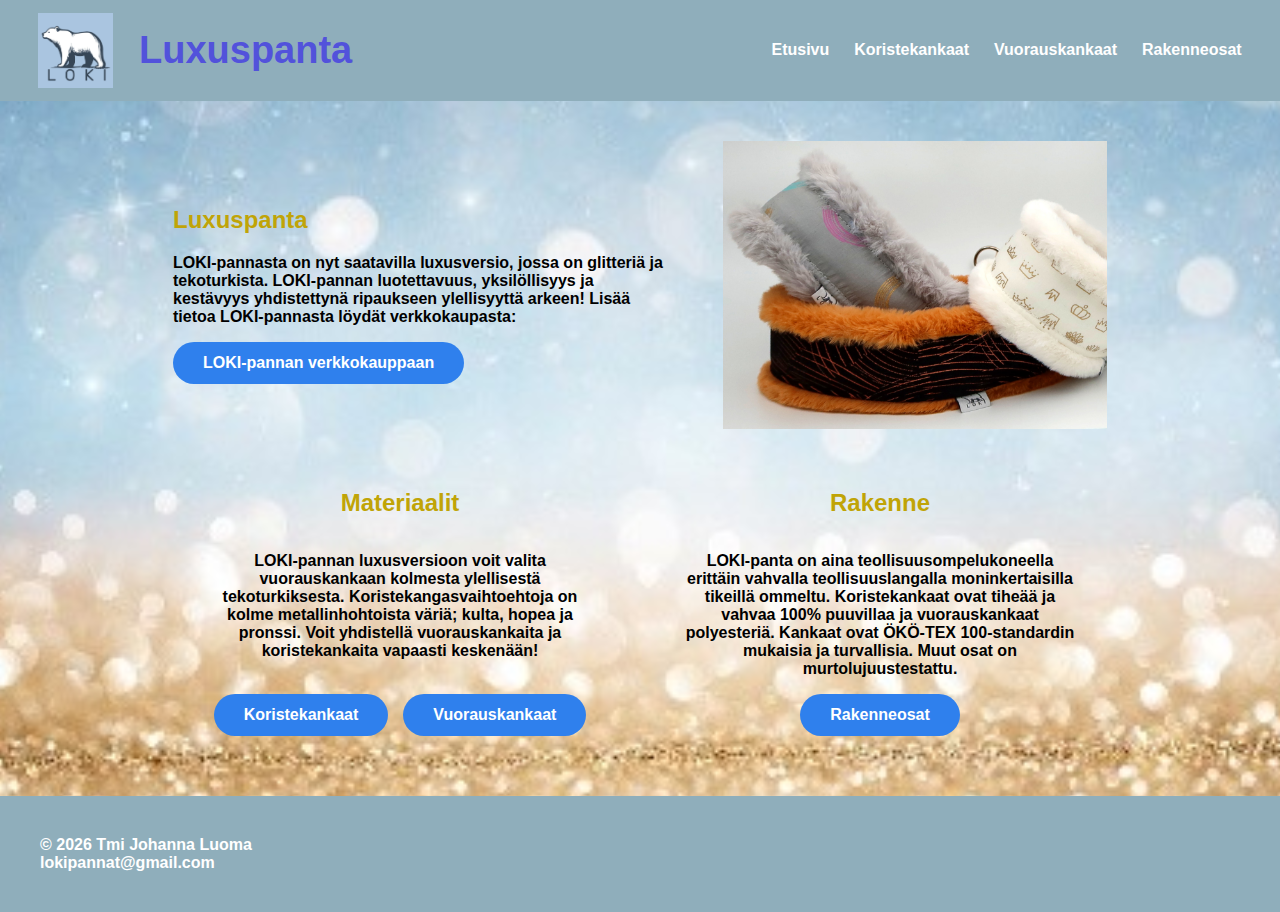
<file: index.html>
<!DOCTYPE html>
<html lang="fi">
<head>
    <meta charset="UTF-8">
    <meta name="viewport" content="width=device-width, initial-scale=1.0">
    <title>Etusivu</title>
    <link rel="stylesheet" href="style.css">
</head>

<body class="home">

<header>
    <div class="header-content">
        <img src="lokilogo3.jpg" class="logo" alt="Logo">
        <h1>Luxuspanta</h1>

        <input type="checkbox" id="menu-toggle">
        <label for="menu-toggle" class="hamburger">
            ☰
        </label>

        <nav class="main-nav">
            <a href="index.html">Etusivu</a>
            <a href="koristekankaat.html">Koristekankaat</a>
            <a href="vuorauskankaat.html">Vuorauskankaat</a>
            <a href="rakenne.html">Rakenneosat</a>
        </nav>
    </div>
</header>

<!-- HERO / INTRO -->

<div class="container">
    <div class="text">
        <h2>Luxuspanta</h2>
        <p>LOKI-pannasta on nyt saatavilla luxusversio,
        jossa on glitteriä ja tekoturkista. LOKI-pannan luotettavuus,
        yksilöllisyys ja kestävyys yhdistettynä ripaukseen ylellisyyttä
        arkeen! Lisää tietoa LOKI-pannasta löydät verkkokaupasta:</p>

        <a href="https://www.lokipantakauppa.com/" target="_blank" class="button">
            LOKI-pannan verkkokauppaan
        </a>
    </div>

    <img src="etusivukuva.jpg" alt="LOKI-panta">
</div>

<!-- 3 PALSTAA -->

<div class="three-columns">

    <!-- MATERIAALIT VASEMMALLE -->
    <div class="column">
        <h2>Materiaalit</h2>
        <p>LOKI-pannan luxusversioon voit valita vuorauskankaan kolmesta ylellisestä tekoturkiksesta. 
           Koristekangasvaihtoehtoja on kolme metallinhohtoista väriä; kulta, hopea ja pronssi.
           Voit yhdistellä vuorauskankaita ja koristekankaita vapaasti keskenään!
        </p>

        <div class="button-group">
            <a href="koristekankaat.html" class="button">Koristekankaat</a>
            <a href="vuorauskankaat.html" class="button">Vuorauskankaat</a>
        </div>
    </div>

    <!-- RAKENNE OIKEALLE -->
    <div class="column">
        <h2>Rakenne</h2>
        <p>LOKI-panta on aina teollisuusompelukoneella erittäin vahvalla
            teollisuuslangalla moninkertaisilla tikeillä ommeltu. Koristekankaat ovat
            tiheää ja vahvaa 100% puuvillaa ja vuorauskankaat polyesteriä.
            Kankaat ovat ÖKÖ-TEX 100-standardin mukaisia ja turvallisia. Muut osat on
            murtolujuustestattu.

        </p>

        <div class="button-group">
            <a href="rakenne.html" class="button">Rakenneosat</a>
        </div>
    </div>

</div>        

<footer class="footer">


    <div class="footer">
        © 2026 Tmi Johanna Luoma <br>
        lokipannat@gmail.com
    </div>

</footer>

</body>

</html>
</file>
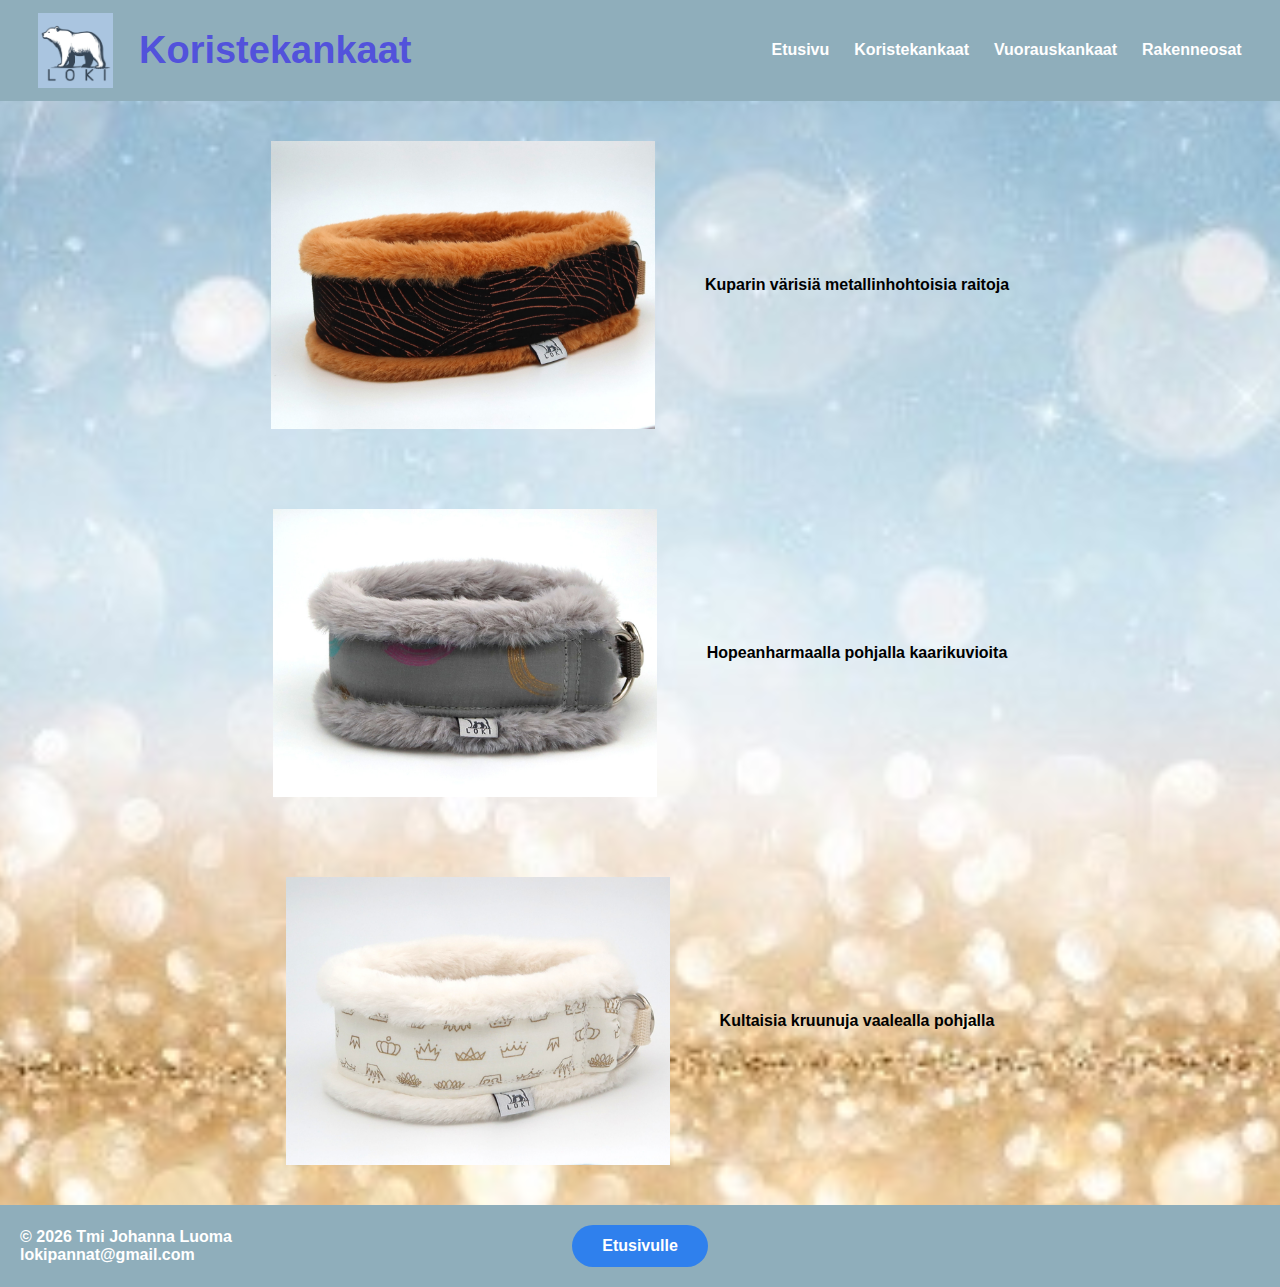
<file: koristekankaat.html>
<!DOCTYPE html>
<html lang="fi">
<head>
    <meta charset="UTF-8">
    <meta name="viewport" content="width=device-width, initial-scale=1.0">
    <title>Koristekankaat</title>
    <link rel="stylesheet" href="style.css">
</head>
<body>

<header>
    <div class="header-content">
        <img src="lokilogo3.jpg" class="logo" alt="logo">
        <h1>Koristekankaat</h1>
        <input type="checkbox" id="menu-toggle">

        <label for="menu-toggle" class="hamburger">
            ☰
        </label>
        <nav class="main-nav">
            <a href="index.html">Etusivu</a>
            <a href="koristekankaat.html">Koristekankaat</a>
            <a href="vuorauskankaat.html">Vuorauskankaat</a>
            <a href="rakenne.html">Rakenneosat</a>
        </nav>
    </div>
</header>

<div class="container">
    <img src="81.JPG" alt="LOKI-panta">
    <div class="text">
        <p>Kuparin värisiä metallinhohtoisia raitoja</p>
    </div>
</div>

<div class="container">
    <img src="82.jpg" alt="LOKI-panta">
    <div class="text">
        <p>Hopeanharmaalla pohjalla kaarikuvioita</p>
    </div>
</div>

<div class="container">
    <img src="80.jpg" alt="LOKI-panta">
    <div class="text">
        <p>Kultaisia kruunuja vaalealla pohjalla<p>
    </div>
</div>

<footer class="footer">
    <div class="footer-left">
        © 2026 Tmi Johanna Luoma <br>
        lokipannat@gmail.com
</div>

<div class="footer-center">
        <a href="index.html" class="button">Etusivulle</a>
</div>
<div></div>
    
</footer>

</body>
</html>
</file>
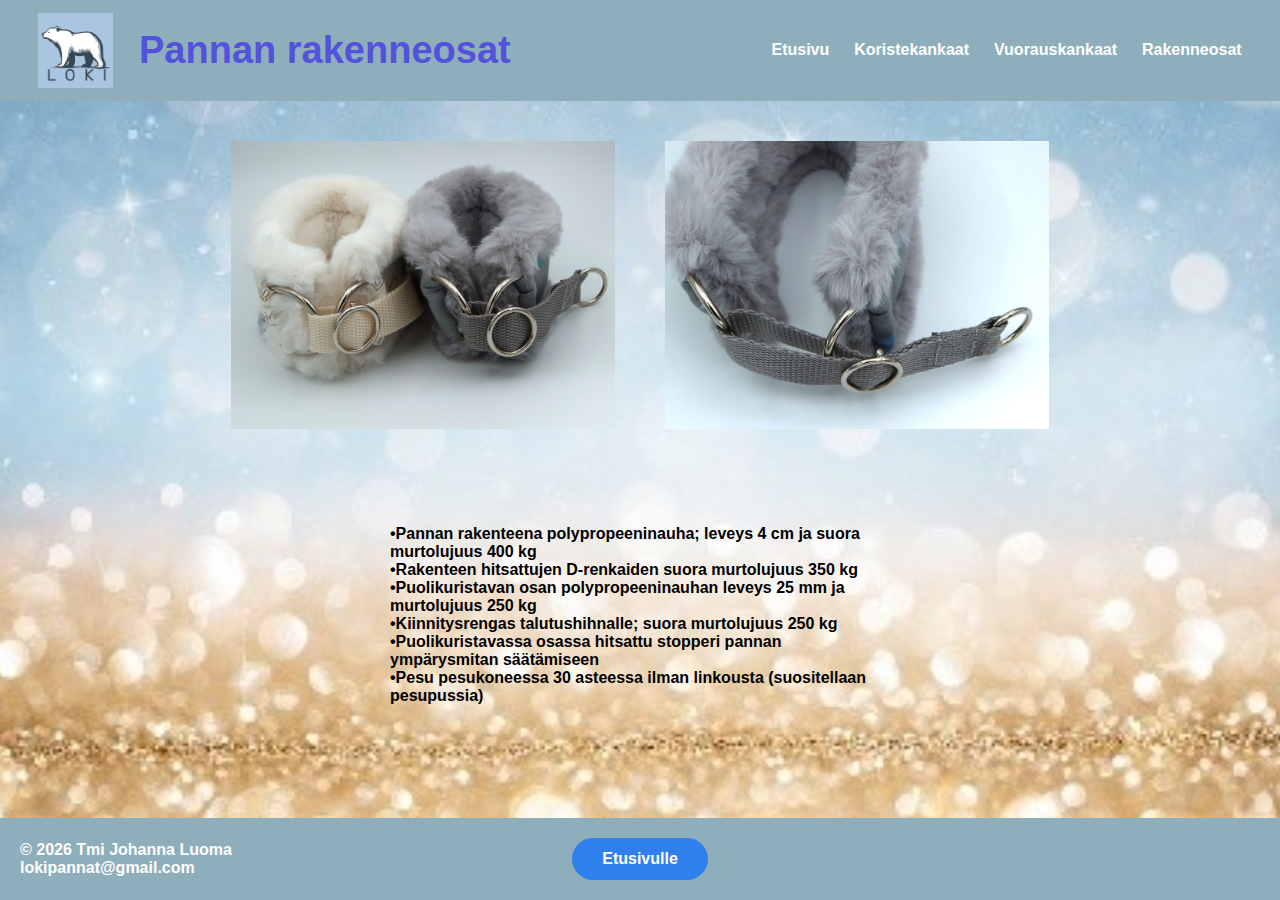
<file: rakenne.html>
<!DOCTYPE html>
<html lang="fi">
<head>
    <meta charset="UTF-8">
    <meta name="viewport" content="width=device-width, initial-scale=1.0">
    <title>Rakenne</title>
    <link rel="stylesheet" href="style.css">
</head>
<body>

<header>
    <div class="header-content">
        <img src="lokilogo3.jpg" class="logo">
        <h1>Pannan rakenneosat</h1>
        <input type="checkbox" id="menu-toggle">
        <label for="menu-toggle" class="hamburger">
            ☰
        </label>
        <nav class="main-nav">
            <a href="index.html">Etusivu</a>
            <a href="koristekankaat.html">Koristekankaat</a>
            <a href="vuorauskankaat.html">Vuorauskankaat</a>
            <a href="rakenne.html">Rakenneosat</a>
        </nav>
    </div>
</header>

<div class="container">
    <img src="rakenne1.jpg" alt="LOKI-panta">
    <img src="rakenne2.jpg" alt="LOKI-panta">
</div>  
    <div class="container">
        <div class="text">
        <p>•Pannan rakenteena polypropeeninauha; leveys 4 cm ja suora murtolujuus 400 kg <br>
           •Rakenteen hitsattujen D-renkaiden suora murtolujuus 350 kg<br>
           •Puolikuristavan osan polypropeeninauhan leveys 25 mm ja murtolujuus 250 kg <br>
           •Kiinnitysrengas talutushihnalle; suora murtolujuus 250 kg <br>
           •Puolikuristavassa osassa hitsattu stopperi pannan ympärysmitan säätämiseen <br>
           •Pesu pesukoneessa 30 asteessa ilman linkousta (suositellaan pesupussia)
    </div>
</div>

<footer class="footer">
        © 2026 Tmi Johanna Luoma <br>
        lokipannat@gmail.com
    </span>

    <a href="index.html" class="footer-button button">
        Etusivulle
    </a>
</footer>
    

</body>
</html>
</file>
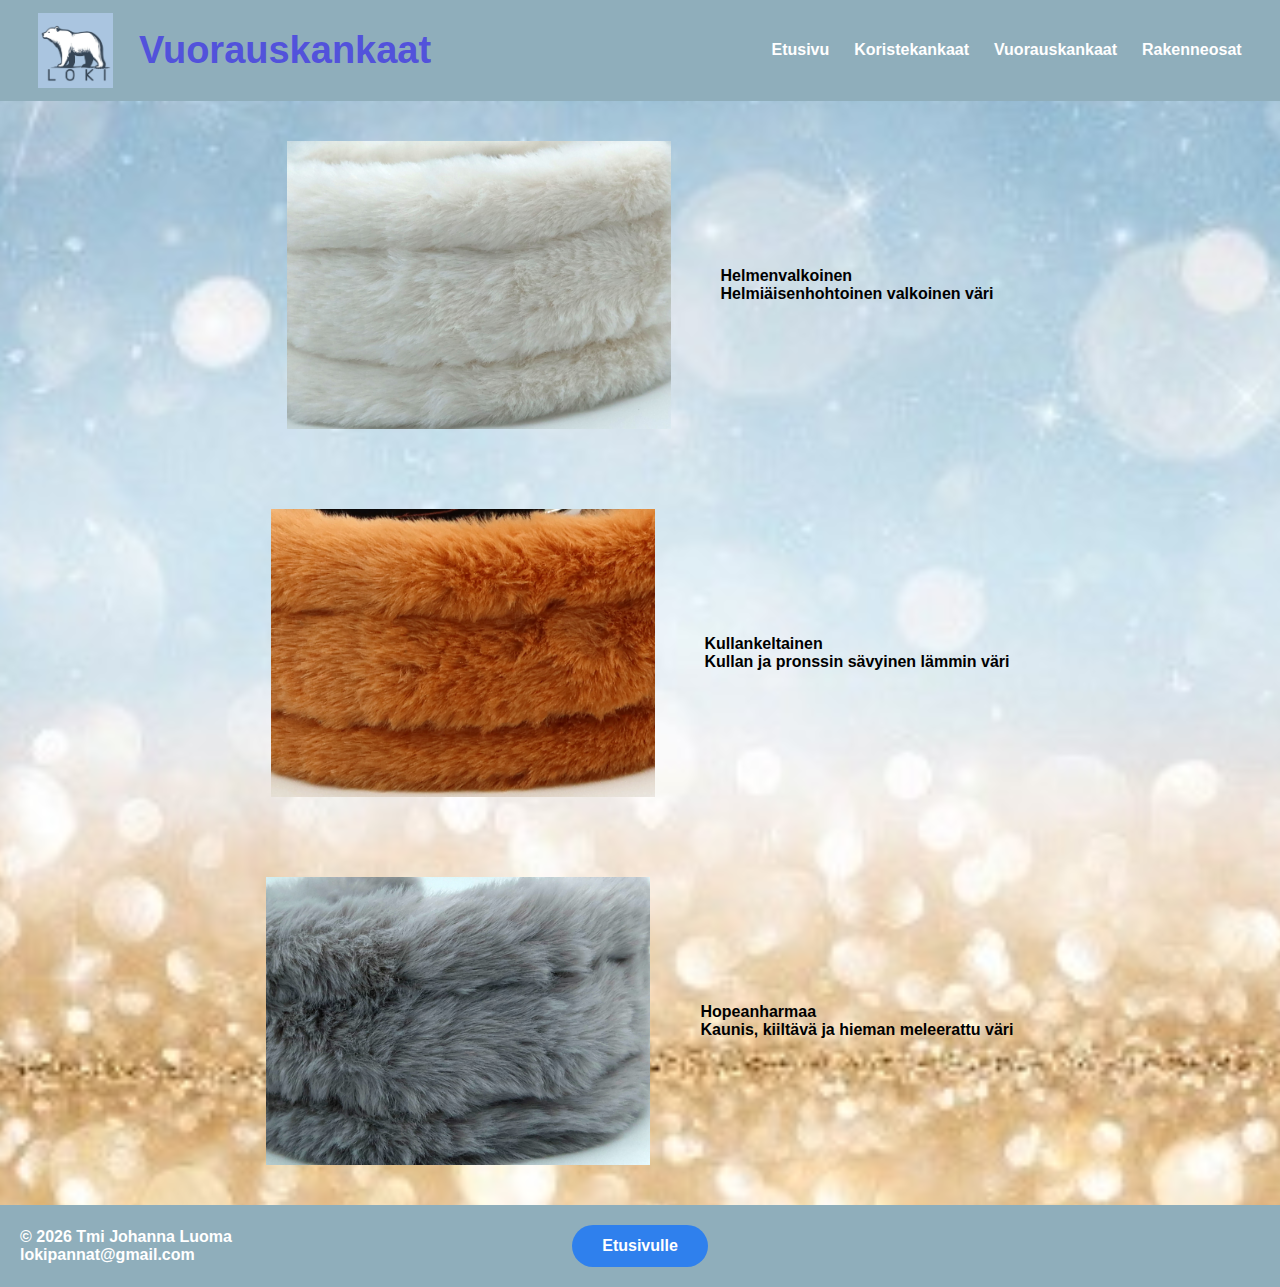
<file: vuorauskankaat.html>
<!DOCTYPE html>
<html lang="fi">
<head>
    <meta charset="UTF-8">
    <meta name="viewport" content="width=device-width, initial-scale=1.0">
    <title>Vuorauskankaat</title>
    <link rel="stylesheet" href="style.css">
</head>
<body>

<header>
    <div class="header-content">
        <img src="lokilogo3.jpg" class="logo">
        <h1>Vuorauskankaat</h1>
        <input type="checkbox" id="menu-toggle">
        <label for="menu-toggle" class="hamburger">
            ☰
        </label>
        <nav class="main-nav">
            <a href="index.html">Etusivu</a>
            <a href="koristekankaat.html">Koristekankaat</a>
            <a href="vuorauskankaat.html">Vuorauskankaat</a>
            <a href="rakenne.html">Rakenneosat</a>
        </nav>
    </div>
</header>

<div class="container">
    <img src="materiaalit1.jpg" alt="LOKI-panta">
    <div class="text">
        <p>Helmenvalkoinen <br>
        Helmiäisenhohtoinen valkoinen väri       </p>
    </div>
</div>

<div class="container">
    <img src="materiaalit2.jpg" alt="LOKI-panta">
    <div class="text">
        <p>Kullankeltainen <br>
        Kullan ja pronssin sävyinen lämmin väri </p>
    </div>
</div>

<div class="container">
    <img src="materiaalit3.jpg" alt="LOKI-panta">
    <div class="text">
        <p>Hopeanharmaa <br>
        Kaunis, kiiltävä ja hieman meleerattu väri</p>
    </div>
</div>

<footer class="footer">
    <div class="footer-left">
        © 2026 Tmi Johanna Luoma <br>
        lokipannat@gmail.com
</div>

<div class="footer-center">
        <a href="index.html" class="button">Etusivulle</a>
</div>
<div></div>
    
</footer>

</body>
</html>
</file>
<file: style.css>
/* HEADER */

header {
    background-color: #8faebb;
    width: 100%;
    padding: clamp(6px, 1vw, 14px) 0;
    position: relative;
}

.header-content {
    display: flex;
    align-items: center;
    padding: 0 clamp(10px, 3vw, 40px);
    gap: clamp(10px, 2vw, 30px);
    position: relative;
}

.logo {
    height: clamp(45px, 6vw, 75px);
}

.header-content h1 {
    margin: 0;
    font-size: clamp(20px, 3vw, 38px);
    color: rgb(82, 82, 219);
}

/* NAV */

.main-nav {
    display: flex;
    gap: clamp(10px, 2vw, 25px);
    margin-left: auto;
}

.main-nav a {
    text-decoration: none;
    color: white;
    font-weight: bold;
}

/* HAMBURGER */

.hamburger {
    display: none;
    font-size: 30px;
    cursor: pointer;
    margin-left: auto;
}

#menu-toggle {
    display: none;
}

/* BODY */

body {
    font-family: Verdana, sans-serif;
    font-weight: 700;
    margin: 0;
    background-image: url("taustakuva.jpg");
    background-size: cover;
    background-position: center;
    min-height: 100vh;
    display: flex;
    flex-direction: column;
}

/* HERO */

.container {
    display: flex;
    align-items: center;
    justify-content: center;
    gap: 50px;
    max-width: 1400px;
    margin: 40px auto;
}

.container img {
    width: clamp(250px, 30vw, 500px);
    height: auto;
max-width: 100%;
}

.text {
    max-width: 500px;
}

/* THREE COLUMN LAYOUT */

.three-columns {
    display: flex;
    justify-content: center;
    gap: 80px;
    max-width: 1200px;
    margin: 0 auto 60px auto;
}

.left-columns {
    display: flex;
    flex-direction: column;
    gap: 40px;
}

.column {
    max-width: 400px;
    text-align: center;
    display: flex;
    flex-direction: column;
}

/* BUTTONS */

.button,
button {
    display: inline-block;
    padding: 12px 30px;
    font-size: 16px;
    background-color: #2f80ed;
    color: white;
    border-radius: 999px;
    text-decoration: none;
    border: none;
    cursor: pointer;
}

.button-group {
    display: flex;
    justify-content: center;
    gap: 15px;
    margin-top: auto;
}

/* FOOTER */

.footer {
    background-color: #8faebb;
    color: white;
    padding: 20px;
    display: grid;
    align-items: center;
    grid-template-columns: 1fr auto 1fr;
    margin-top: auto;
}

h2 {
    color: rgb(192, 164, 7);
}

.image-group {
    display: flex;
    flex-wrap: wrap;
    gap: 20px;
}

.main-nav {
    z-index: 999;
}

/* MOBILE */

@media (max-width: 900px) {

    .container {
        flex-direction: column;
        text-align: center;
    }

    .three-columns {
        flex-direction: column;
        align-items: center;
    }

    .hamburger {
        display: block;
        margin-left: auto;
    }

    .main-nav {
        display: none;
        flex-direction: column;
        width: 100%;
        text-align: center;
        position: absolute;
        top: 100%;
        left: 0;
        background-color: #8faebb;
        padding: 20px 0;
        z-index: 999;
    }

    #menu-toggle:checked ~ .main-nav {
        display: flex;
    }

    .header-content {
    flex-wrap: wrap;
    }
}
</file>
